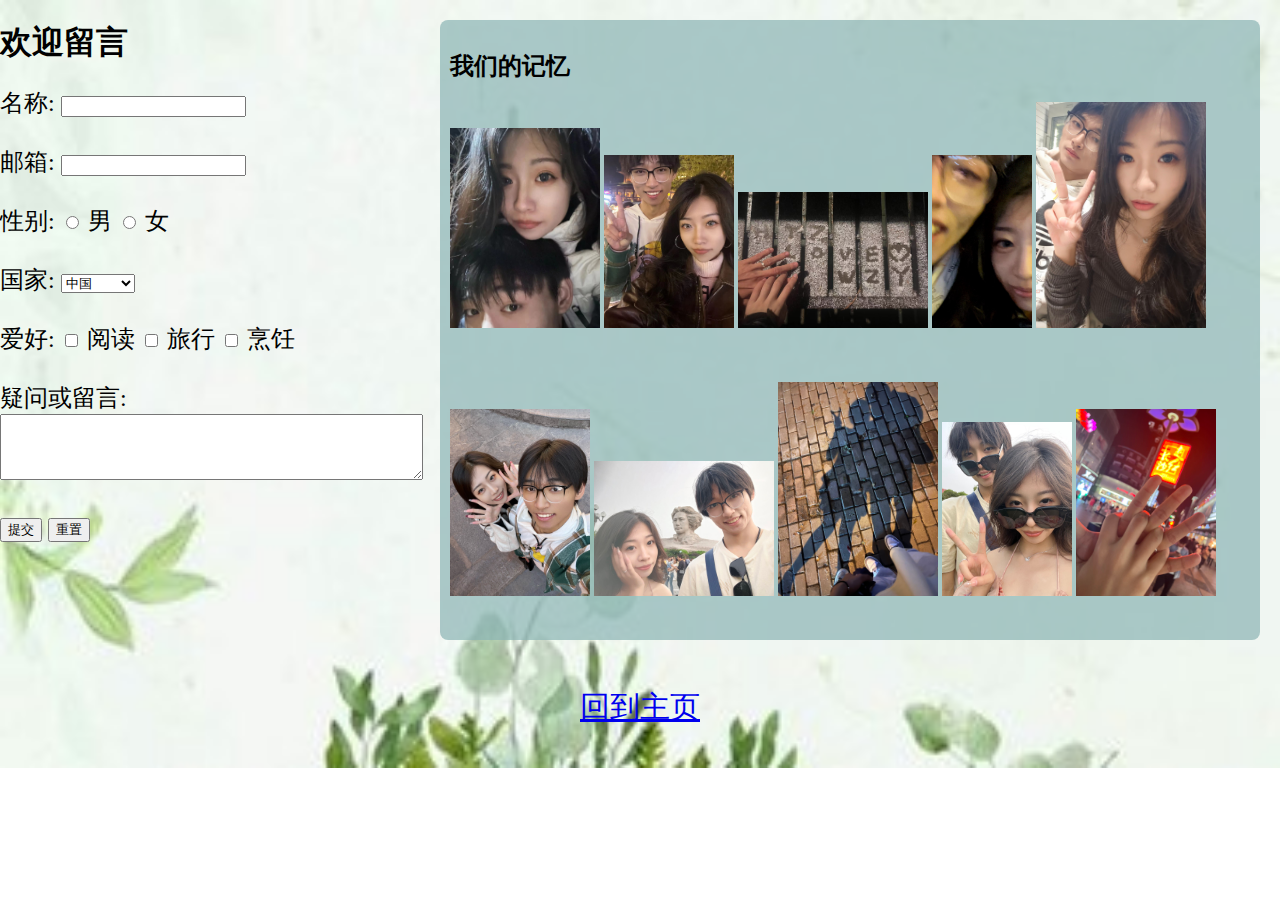
<file: ask.html>
<!DOCTYPE html>
<html lang="en">
<head>
    <meta charset="UTF-8">
    <meta name="viewport" content="width=device-width, initial-scale=1.0">
    <title>留言区</title>
    <link rel="stylesheet" href="ask.css">
</head>
<body>
    <!-- 页面标题 -->
    <h1>欢迎留言</h1>

    <!-- 表单部分，提交到 suc.html -->
    <form action="suc.html" method="post">
        <!-- 名称输入框 -->
        <label for="username">名称:</label>
        <input type="text" id="username" name="username" required>
        <br><br>
        <!-- 邮箱输入框 -->
        <label for="email">邮箱:</label>
        <input type="email" id="email" name="email" required>
        <br><br>
        <!-- 性别选择 -->
        <label for="gender">性别:</label>
        <input type="radio" id="male" name="gender" value="male">
        <label for="male">男</label>
        <input type="radio" id="female" name="gender" value="female">
        <label for="female">女</label>
        <br><br>
        <!-- 国家选择 -->
        <label for="country">国家:</label>
        <select id="country" name="country">
            <option value="china">中国</option>
            <option value="else">其他国家</option>
        </select>
        <br><br>
        <!-- 爱好选择 -->
        <label for="hobbies">爱好:</label>
        <input type="checkbox" id="reading" name="hobbies" value="reading">
        <label for="reading">阅读</label>
        <input type="checkbox" id="traveling" name="hobbies" value="traveling">
        <label for="traveling">旅行</label>
        <input type="checkbox" id="cooking" name="hobbies" value="cooking">
        <label for="cooking">烹饪</label>
        <br><br>
        <!-- 留言或疑问输入框 -->
        <label for="bio">疑问或留言:</label>
        <br>
        <textarea id="bio" name="bio" rows="4" cols="50"></textarea>
        <br><br>
        <!-- 提交和重置按钮 -->
        <input type="submit" value="提交">
        <input type="reset" value="重置">
    </form>
    <!-- JavaScript 部分：表单提交事件 -->
    <script>
        // 用于在 HTML 文档中嵌入或引用 JavaScript 代码
        document.getElementById('myForm').addEventListener('submit', function(event) {
            event.preventDefault(); // 阻止默认的表单提交行为
            document.getElementById('confirmationMessage').classList.remove('hidden'); // 显示确认消息
        });
    </script>
    <!-- 侧边栏部分 -->
    <aside>
        <h2>我们的记忆</h2>
        <p>
            <!-- 多张图片 -->
            <img id="a4" src="../image/4.jpg" alt="loading...">
            <img id="a2" src="../image/2.jpg" alt="loading...">
            <img id="a1" src="../image/1.jpg" alt="loading...">
            <img id="a3" src="../image/3.jpg" alt="loading...">
            <img id="a5" src="../image/5.jpg" alt="loading...">
        </p><br>
        <p>
            <img id="a6" src="../image/6.jpg" alt="loading...">
            <img id="a7" src="../image/7.jpg" alt="loading...">
            <img id="a8" src="../image/8.jpg" alt="loading...">
            <img id="a9" src="../image/9.jpg" alt="loading...">
            <img id="a10" src="../image/10.jpg" alt="loading...">
        </p>
    </aside>

    <!-- 页脚部分 -->
    <footer class="inner">
        <!-- 回到主页链接 -->
        <a href="..\home\home.html" class="good">回到主页</a>
    </footer>
</body>
</html>
</file>
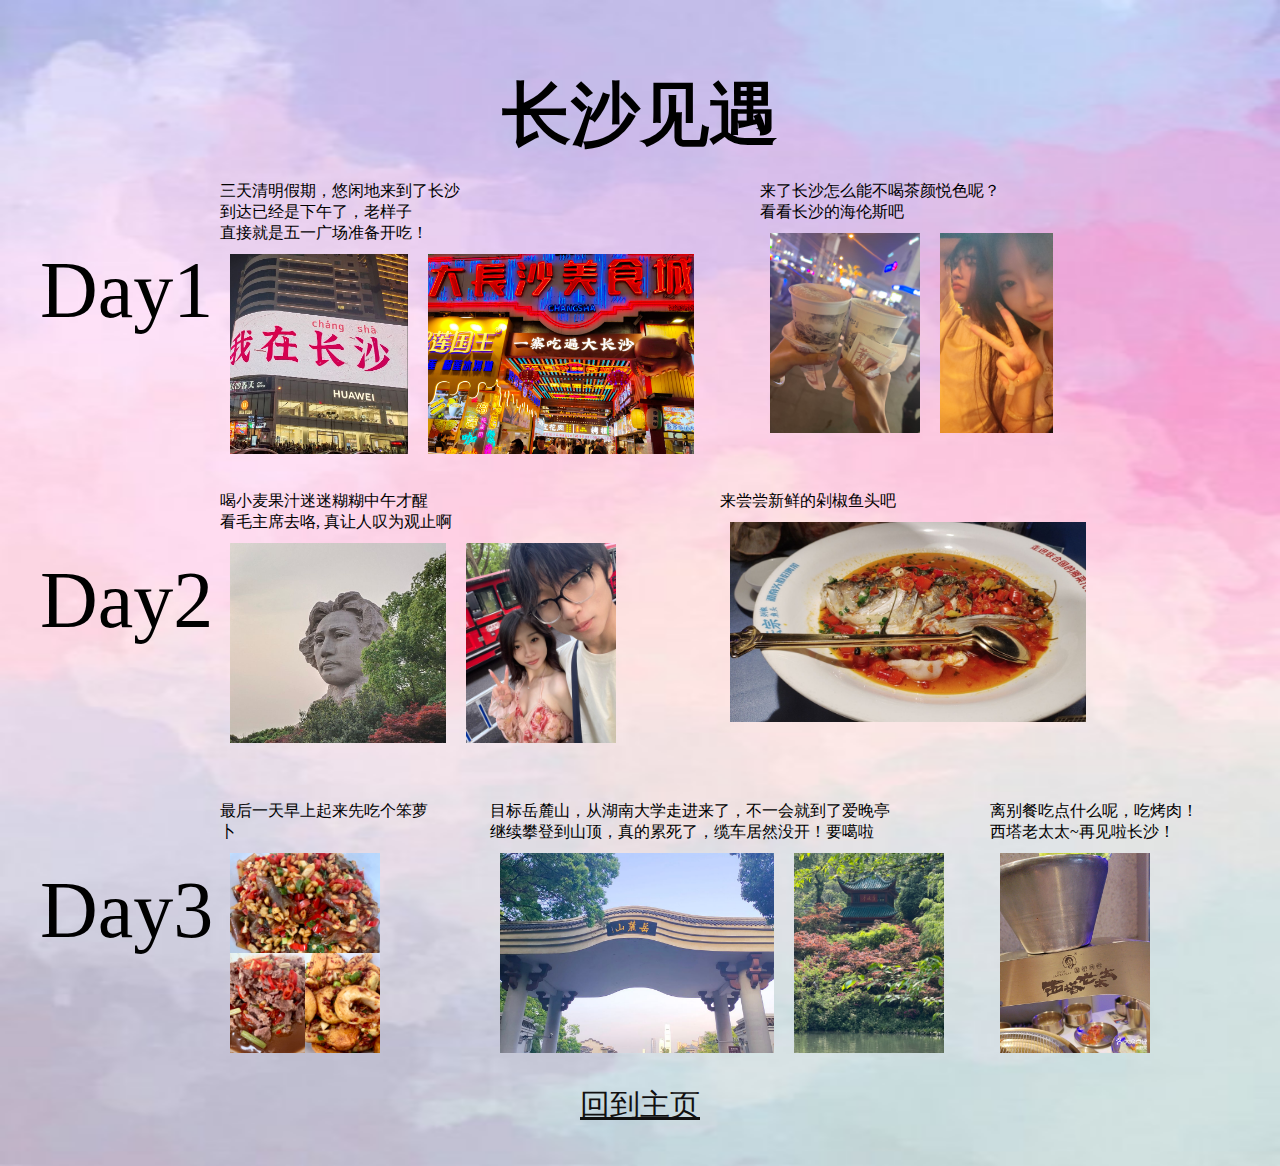
<file: changsha.html>
<!DOCTYPE html>
<html lang="en">
    <meta charset="utf-8">
        <meta name="viewport" content="width=device -width, initial-scale=1.0">
        <title>走进长沙</title>
        <link rel=" stylesheet" href="changsha.css" >
    </head>
    <body>
        <header class="top">
            <p>
                长沙见遇
            </p>
        </header>
        <div id="container_1">
            <div class="inner">
                <div class="cont_1_1">
                    <p>Day1</p>
                </div>
                <div class="cont_1_2">
                    <p>
                        三天清明假期，悠闲地来到了长沙<br>
                        到达已经是下午了，老样子<br>
                        直接就是五一广场准备开吃！<br>
                        <img src="../image/我在长沙.jpg" alt="loading..."><img src="../image/长沙美食.jpg" alt="loading...">
                    </p>
                </div>
                <div class="cont_1_3">
                    <p>来了长沙怎么能不喝茶颜悦色呢？<br>
                        看看长沙的海伦斯吧<br>
                    <img src="../image/茶颜悦色.jpg" alt="loading...">
                    <img src="../image/海伦斯.jpg" alt="loading..."></p>
                </div>
            </div>
        </div>
        <div id="container_2">
            <div class="inner">
                <div class="cont_1_1">
                    <p>Day2</p>
                </div>
                <div class="cont_2_1">
                    <p>
                    喝小麦果汁迷迷糊糊中午才醒<br>
                    看毛主席去咯,
                    真让人叹为观止啊<br>
                    <img src="../image/橘子洲.jpg" alt="loading...">
                    <img src="../image/小火车.jpg" alt="loading..."></p>
                </div>
                <div class="cont_2_2">
                    <p>来尝尝新鲜的剁椒鱼头吧<br>
                    <img src="../image/鱼头.jpg" alt="loading..."></p>
                </div>
            </div>
        </div>
        <div id="container_3">
            <div class="inner">
                <div class="cont_1_1">
                    <p>Day3</p>
                </div>
                <div class="cont_2_2">
                    <p>
                    最后一天早上起来先吃个笨萝卜<br>
                    <img src="../image/笨萝卜.jpg" alt="loading..."></p>
                </div>
                <div class="cont_3_3">
                    <p>
                    目标岳麓山，从湖南大学走进来了，不一会就到了爱晚亭<br>
                    继续攀登到山顶，真的累死了，缆车居然没开！要噶啦<br>
                    <img src="../image/岳麓山.jpg" alt="loading...">
                    <img src="../image/爱晚亭.jpg" alt="loading..."></p>
                </div>
                <div class="cont_2_2">
                    <p>离别餐吃点什么呢，吃烤肉！<br>
                        西塔老太太~再见啦长沙！<br>
                    <img src="../image/老太太.jpg" alt="loading..."></p>
                </div>
            </div>
        </div>
        <footer class="inner">
            <a href="..\home\home.html" class="good">回到主页</a>
        </footer>
    </body>

</html>
</file>
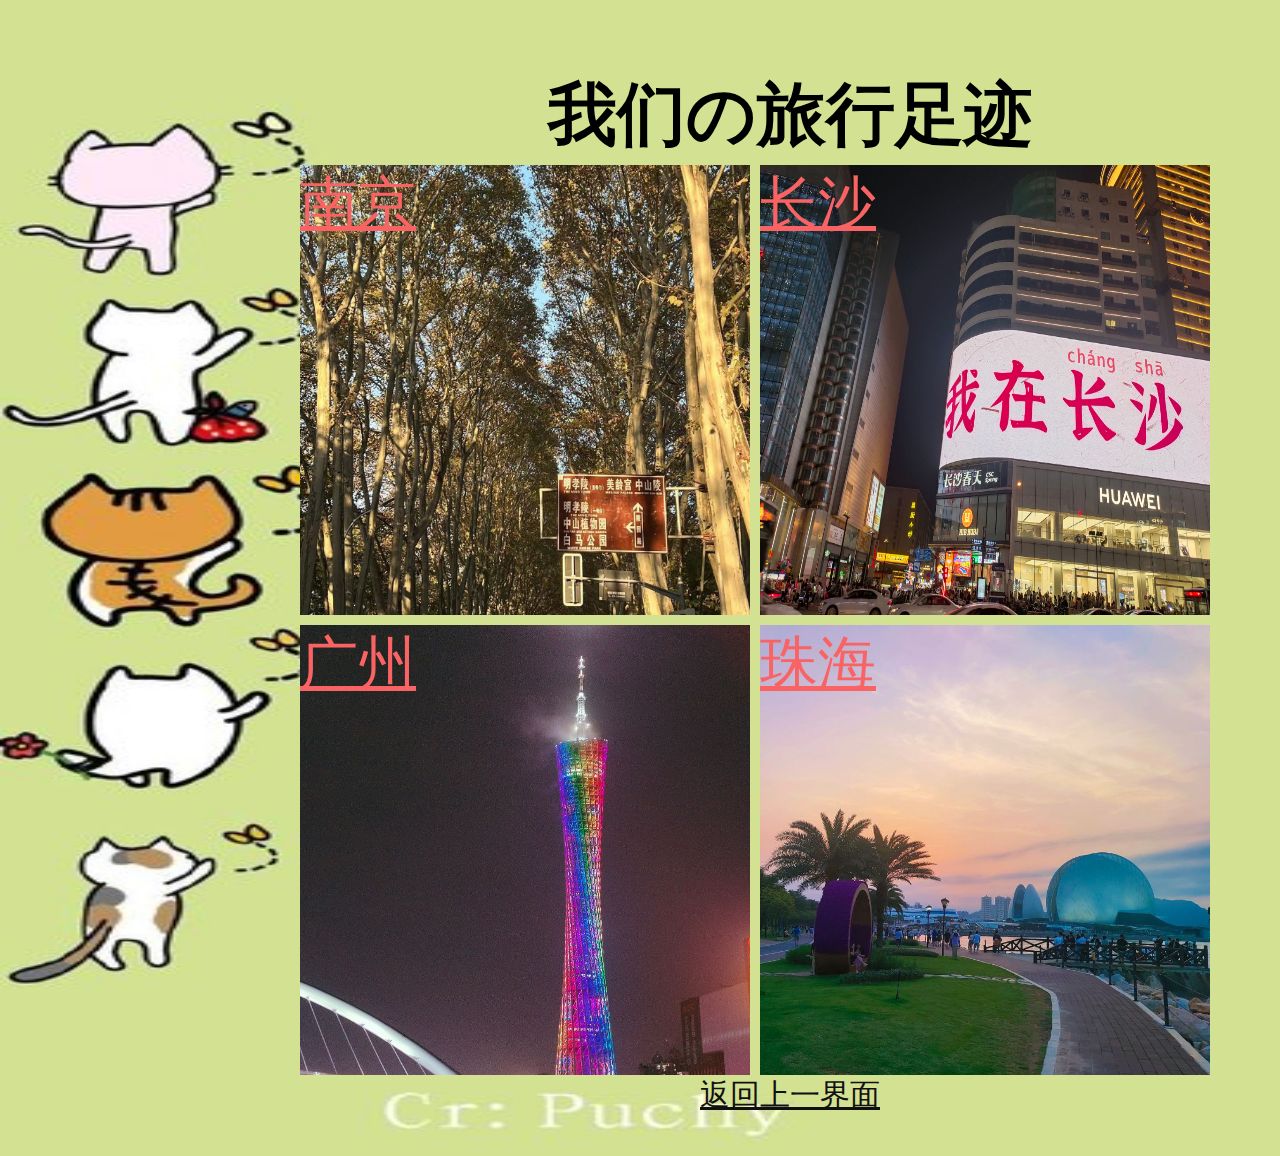
<file: home.html>
<!DOCTYPE html>
<html lang="en">
    <head>
        <meta charset="utf-8">
        <meta name="viewport" content="width=device -width, initial-scale=1.0">
        <title>旅行日志</title>
        <link rel=" stylesheet" href="home.css" >
    </head>
    <body>
        <header class="top">
            <p>
                我们の旅行足迹
            </p>
        </header>
        <div id="container_1">
            <div class="inner">
                <div id="cont_1_1">
                    <!-- 链接其它文档-->
                    <a href="..\Nanjing\nanjing.html" class="ck">南京</a>
                </div>
                <div id="cont_1_2">
                    <a href="..\Changsha\changsha.html" class="ck">长沙</a>
                </div>
            </div>
        </div>
        <div id="container_2">
            <div class="inner">
                <div id="cont_2_1">
                    <a href="..\Guangzhou\guangzhou.html" class="ck">广州</a>
                </div>
                <div id="cont_2_2">
                    <a href="..\Zhuhai\zhuhai.html" class="ck">珠海</a>
                </div>
            </div>
        </div>
        <footer class="inner">
            <a href="..\index\index.html" class="good">返回上一界面</a>
        </footer>
    </body>
</html>
</file>
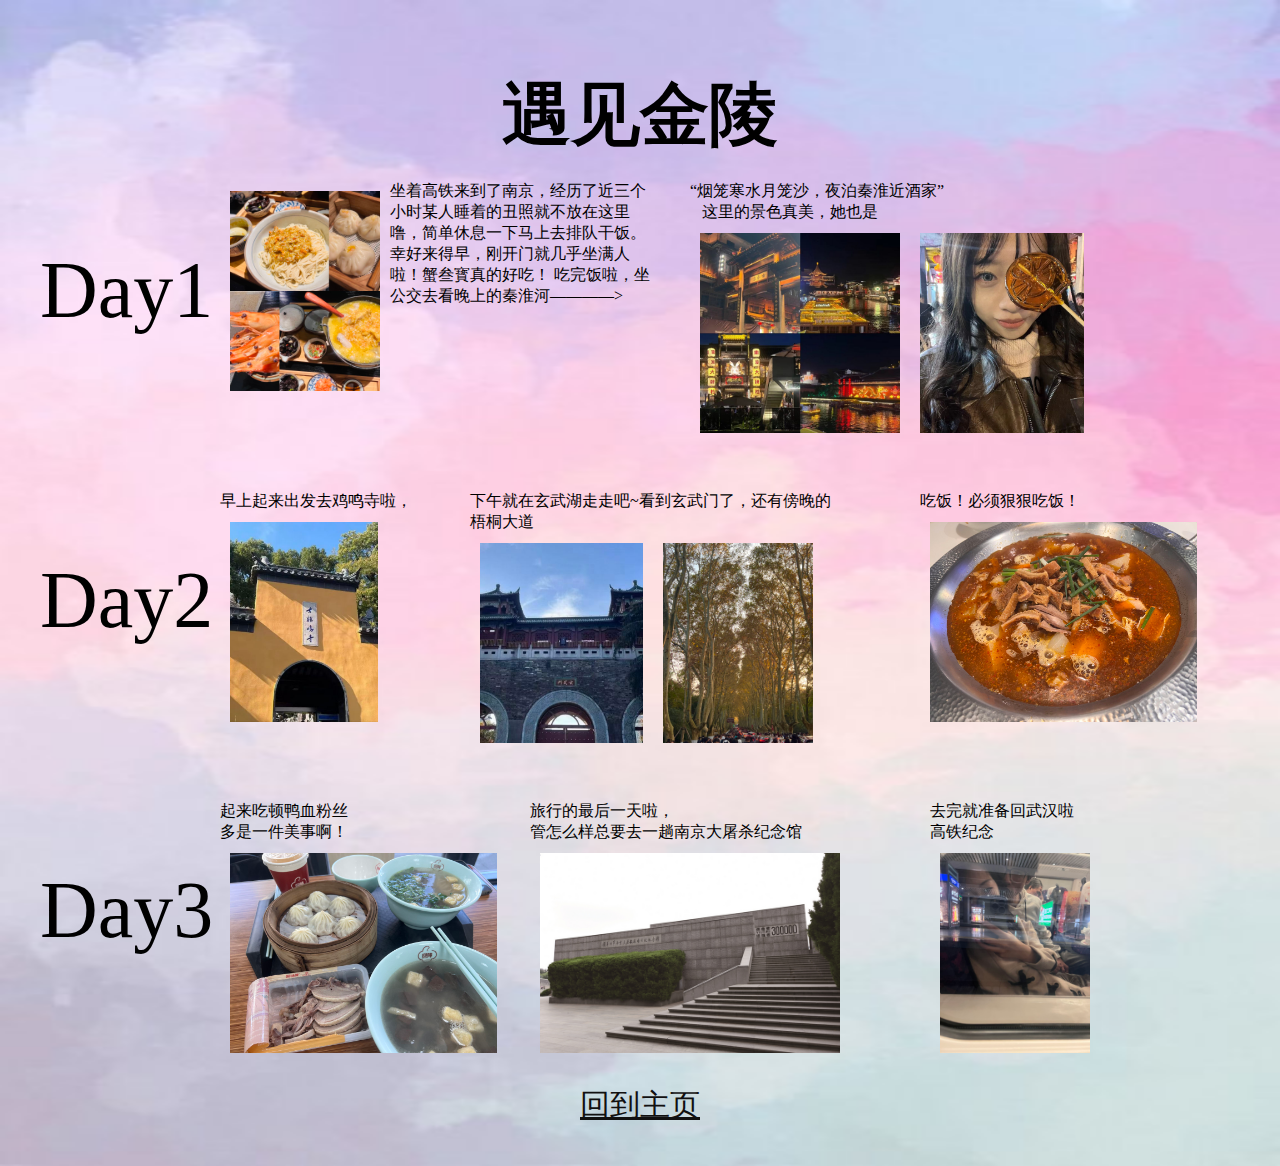
<file: nanjing.html>
<!DOCTYPE html>
<html lang="en">
    <meta charset="utf-8">
        <meta name="viewport" content="width=device -width, initial-scale=1.0">
        <title>走进南京</title>
        <link rel=" stylesheet" href="nanjing.css" >
    </head>
     <!-- 页眉部分 -->
     <header class="top">
        <p>遇见金陵</p>
    </header>

    <!-- 容器部分 -->
    <div id="container_1">
        <div class="inner">
            <!-- 第一个子容器-->
            <div class="cont_1_1">
                <p>Day1</p>
            </div>
            <!-- 第二个子容器-->
            <div class="cont_1_2">
                <p>
                    <img src="../image/面.jpg" alt="loading...">
                    坐着高铁来到了南京，经历了近三个小时某人睡着的丑照就不放在这里噜，简单休息一下马上去排队干饭。
                    幸好来得早，刚开门就几乎坐满人啦！蟹叁寳真的好吃！
                    吃完饭啦，坐公交去看晚上的秦淮河————>
                </p>
            </div>
            <!-- 第三个子容器：描述秦淮河的景色 -->
            <div class="cont_1_3">
                <p>
                    <!-- 引用 -->
                    <q>烟笼寒水月笼沙，夜泊秦淮近酒家</q><br>
                    &nbsp;&nbsp;&nbsp;这里的景色真美，她也是<br>
                    <!-- 图片-->
                    <img src="../image/秦淮河.jpg" alt="loading...">
                    <img src="../image/南京1.jpg" alt="loading...">
                </p>
            </div>
        </div>
     </div>
        <div id="container_2">
            <div class="inner">
                <div class="cont_2_1">
                    <p>Day2</p>
                </div>
                <div class="cont_2_2">
                    <p>
                    早上起来出发去鸡鸣寺啦，<br>
                    <img src="../image/鸡鸣寺.jpg" alt="loading..."></p>
                </div>
                <div class="cont_2_3">
                    <p>下午就在玄武湖走走吧~看到玄武门了，还有傍晚的<br>
                        梧桐大道<br>
                    <img src="../image/玄武湖.jpg" alt="loading...">
                    <img src="../image/梧桐.jpg" alt="loading..."></p>
                </div>
                <div class="cont_2_4">
                    <p>吃饭！必须狠狠吃饭！<br>
                    <img src="../image/南京饭.jpg" alt="loading..."></p>
                </div>
            </div>
        </div>
        <div id="container_3">
            <div class="inner">
                <div class="cont_1_1">
                    <p>Day3</p>
                </div>
                <div class="cont_2_2">
                    <p>
                    起来吃顿鸭血粉丝<br>
                    多是一件美事啊！<br>
                    <img src="../image/鸭血粉丝.jpg" alt="loading..."></p>
                </div>
                <div class="cont_3_3">
                    <p>
                    旅行的最后一天啦，<br>
                    管怎么样总要去一趟南京大屠杀纪念馆<br>
                    <img src="../image/纪念馆.jpg" alt="loading..."></p>
                </div>
                <div class="cont_2_4">
                    <p>去完就准备回武汉啦<br>
                        高铁纪念<br>
                        <img src="../image/南京高铁.jpg" alt="loading...">
                    </p>
                </div>
            </div>
        </div>
        <footer class="inner">
            <a href="..\home\home.html" class="good">回到主页</a>
        </footer>
    </body>

</html>
</file>
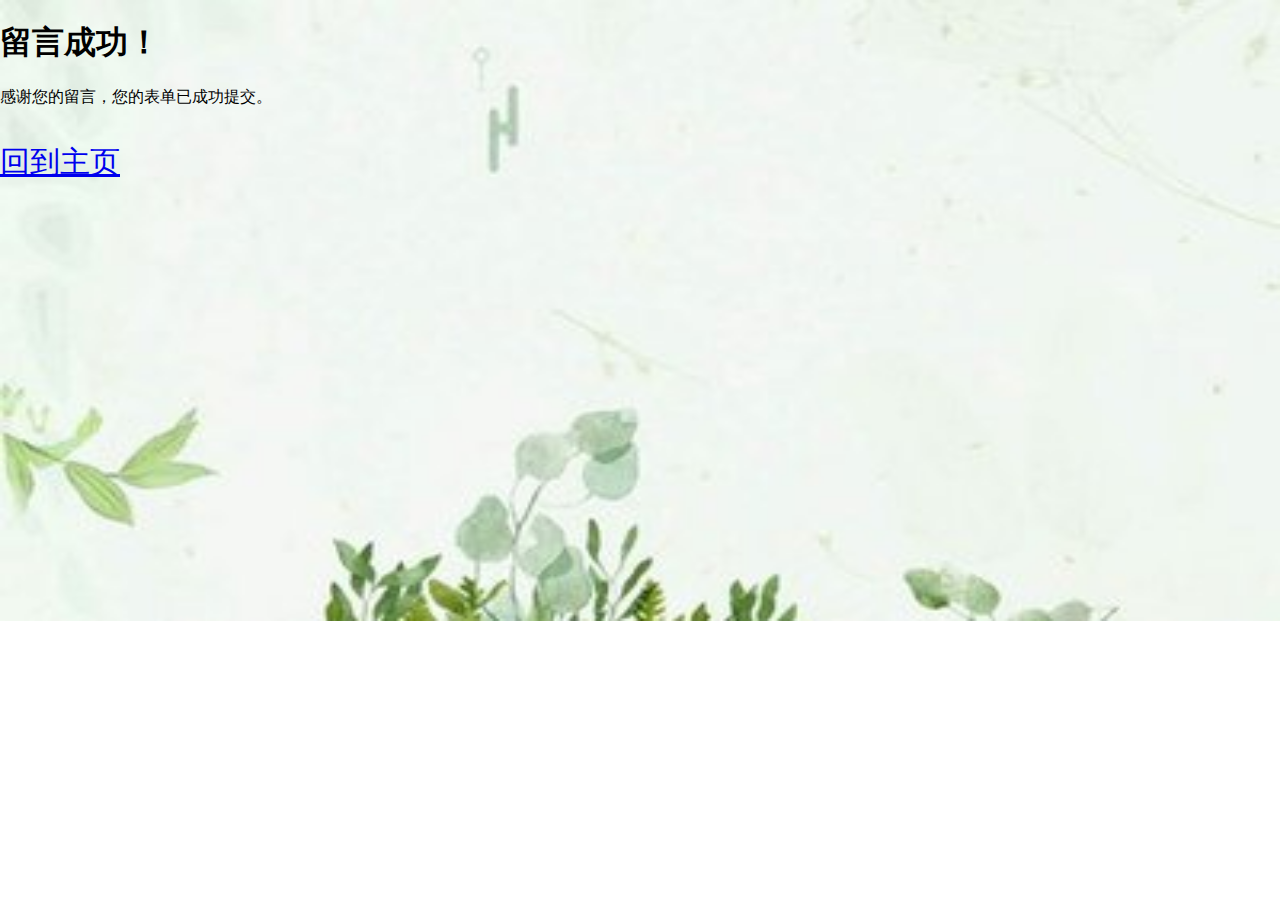
<file: suc.html>
<!DOCTYPE html>
<html lang="en">
<head>
    <meta charset="UTF-8">
    <meta name="viewport" content="width=device-width, initial-scale=1.0">
    <title>提交成功</title>
    <link rel=" stylesheet" href="suc.css" >
</head>
<body>
    <h1>留言成功！</h1>
    <p>感谢您的留言，您的表单已成功提交。</p><br>
    <a href="..\home\home.html" class="good">回到主页</a>
</body>
</html>
</file>
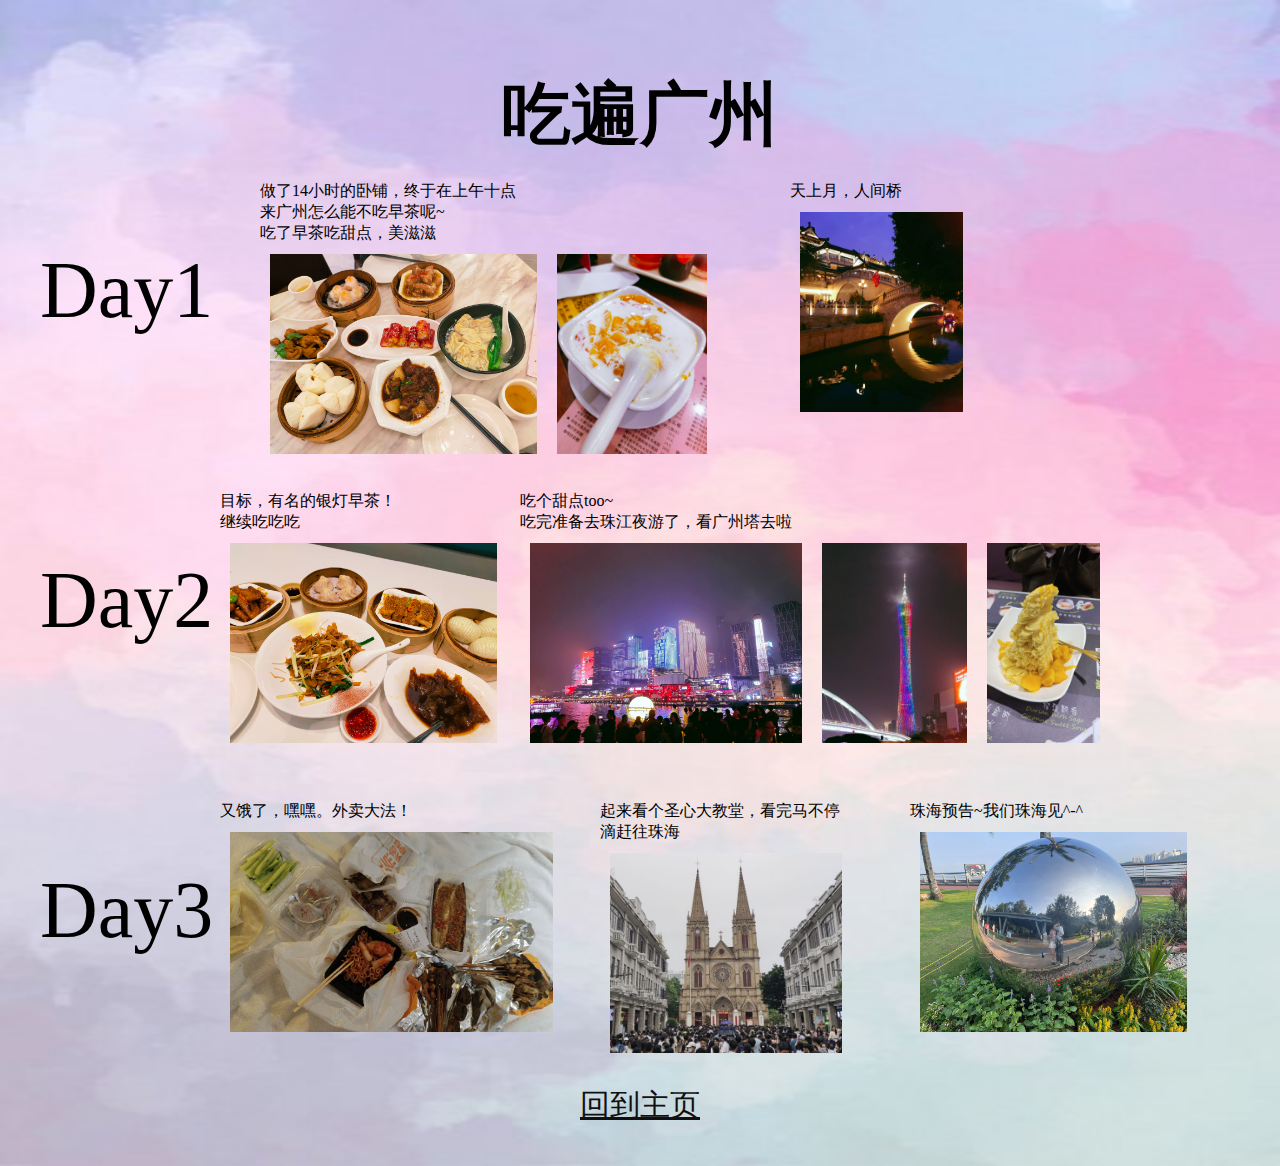
<file: Guangzhou/guangzhou.html>
<!DOCTYPE html>
<html lang="en">
    <meta charset="utf-8">
        <meta name="viewport" content="width=device -width, initial-scale=1.0">
        <title>走进广州</title>
        <link rel=" stylesheet" href="guangzhou.css" >
    </head>
    <body>
        <header class="top">
            <p>
                吃遍广州
            </p>
        </header>
        <div id="container_1">
            <div class="inner">
                <div class="cont_1_1">
                    <p>Day1</p>
                </div>
                <div class="cont_1_3">
                    <p>
                        做了14小时的卧铺，终于在上午十点<br>
                        来广州怎么能不吃早茶呢~<br>
                        吃了早茶吃甜点，美滋滋<br>
                        <img src="../image/彩点.jpg" alt="loading...">
                        <img src="../image/南信.jpg" alt="loading..."></p>
                </div>
                <div class="cont_1_2">
                    <p>天上月，人间桥<br>
                    <img src="../image/月亮桥.jpg" alt="loading..."></p>
                </div>
            </div>
        </div>
        <div id="container_2">
            <div class="inner">
                <div class="cont_2_1">
                    <p>Day2</p>
                </div>
                <div class="cont_2_2">
                    <p>
                    目标，有名的银灯早茶！<br>
                    继续吃吃吃<br>
                    <img src="../image/银灯.jpg" alt="loading..."></p>
                </div>
                <div class="cont_2_3">
                    <p>吃个甜点too~<br>
                        吃完准备去珠江夜游了，看广州塔去啦<br>
                    <img src="../image/珠江.jpg" alt="loading...">
                    <img src="../image/广州塔.jpg" alt="loading...">
                    <img src="../image/五代.jpg" alt="loading..."></p>
                </div>
            </div>
        </div>
        <div id="container_3">
            <div class="inner">
                <div class="cont_1_1">
                    <p>Day3</p>
                </div>
                <div class="cont_2_4">
                    <p>又饿了，嘿嘿。外卖大法！<br>
                    <img src="../image/外卖.jpg" alt="loading..."></p>
                </div>
                <div class="cont_2_2">
                    <p>
                    起来看个圣心大教堂，看完马不停滴赶往珠海<br>
                    <img src="../image/圣心.jpg" alt="loading..."></p>
                </div>
                <div class="cont_3_3">
                    <p>
                    珠海预告~我们珠海见^-^<br>
                    <img src="../image/预告珠海.jpg" alt="loading..."></p>
                </div>
            </div>
        </div>
        <footer class="inner">
            <a href="..\home\home.html" class="good">回到主页</a>
        </footer>
    </body>

</html>
</file>
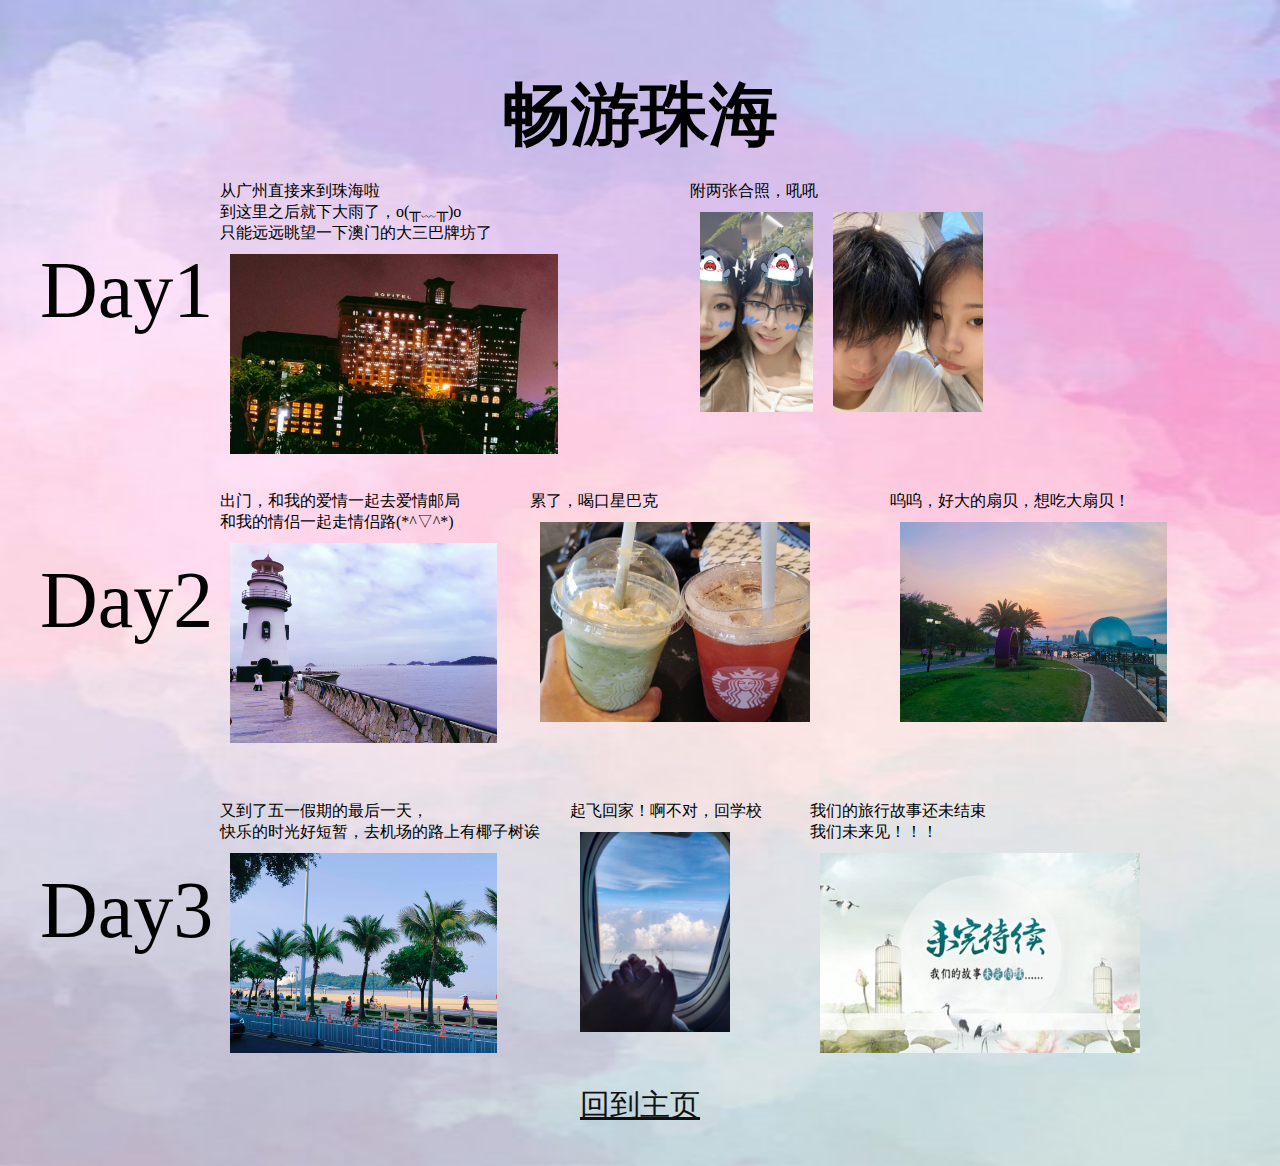
<file: Zhuhai/zhuhai.html>
<!DOCTYPE html>
<html lang="en">
    <meta charset="utf-8">
        <meta name="viewport" content="width=device -width, initial-scale=1.0">
        <title>走进珠海</title>
        <link rel=" stylesheet" href="zhuhai.css" >
    </head>
    <body>
        <header class="top">
            <p>
                畅游珠海
            </p>
        </header>
        <div id="container_1">
            <div class="inner">
                <div class="cont_1_1">
                    <p>Day1</p>
                </div>
                <div class="cont_1_2">
                    <p>
                        从广州直接来到珠海啦<br>
                        到这里之后就下大雨了，o(╥﹏╥)o <br>
                        只能远远眺望一下澳门的大三巴牌坊了<br>
                        <img src="../image/大三巴.jpg" alt="loading...">
                    </p>
                </div>
                <div class="cont_1_3">
                    <p>
                        附两张合照，吼吼<br>
                        <img src="../image/合照1.jpg" alt="loading...">
                        <img src="../image/合照2.jpg" alt="loading...">
                    </p>
                </div>
            </div>
        </div>
        <div id="container_2">
            <div class="inner">
                <div class="cont_2_1">
                    <p>Day2</p>
                </div>
                <div class="cont_2_2">
                    <p>出门，和我的爱情一起去爱情邮局<br>
                        和我的情侣一起走情侣路(*^▽^*) <br>
                        <img src="../image/爱情.jpg" alt="loading..."></p>
                </div>
                <div class="cont_2_3">
                    <p>累了，喝口星巴克<br>
                    <img src="../image/星巴克.jpg" alt="loading...">
                </div>
                <div class="cont_2_4">
                    <p>呜呜，好大的扇贝，想吃大扇贝！<br>
                    <img src="../image/大扇贝.jpg" alt="loading..."></p>
                </div>
            </div>
        </div>
        <div id="container_3">
            <div class="inner">
                <div class="cont_1_1">
                    <p>Day3</p>
                </div>
                <div class="cont_3_3">
                    <p>
                    又到了五一假期的最后一天，<br>
                    快乐的时光好短暂，去机场的路上有椰子树诶<br>
                    <img src="../image/椰子.jpg" alt="loading..."></p>
                </div>
                <div class="cont_2_4">
                    <p>起飞回家！啊不对，回学校<br>
                    <img src="../image/飞机.jpg" alt="loading..."></p>
                </div>
                <div class="cont_2_4">
                    <p>我们的旅行故事还未结束<br>
                       我们未来见！！！
                    <img src="../image/未完待续.jpg" alt="loading..."></p>
                </div>
            </div>
        </div>
        <footer class="inner">
            <a href="..\home\home.html" class="good">回到主页</a>
        </footer>
    </body>

</html>
</file>
<file: ask.css>
body{
    margin: 0px;
    background-image: url('../image/a背景.jpg'); 
    background-size: 100% 100%;
    background-position: center;
    background-repeat: no-repeat;
}
form{
    height: 600px;
    font-size: x-large;
    font-family: 'Comic Sans MS', cursive;
}
aside {
    position: absolute; /* 将aside元素定位为绝对定位，使其脱离正常文档流 */
    top: 20px; /* 将aside元素的顶部边距设为20像素 */
    right: 20px; /* 将aside元素的右边距设为20像素*/
    width: 800px; /* 设置aside元素的宽度为800像素 */
    height: 600px;/* 设置aside元素的高度为600像素 */
    background-color: rgba(138, 179, 179, 0.7); /* 设置背景颜色为带透明度的颜色，颜色为RGBA */
    padding: 10px; /* 设置aside元素内容的内边距为10像素 */
    z-index: 1000; /* 设置z-index为1000，确保aside元素在其他元素之上 */
    border-radius: 8px; /* 设置aside元素的边框圆角为8像素 */
}
#a1{
    width: 190px;
    height: auto;
}
#a2{
    width: 130px;
    height: auto;
}
#a3{
    width: 100px;
    height: auto;
}
#a4{
    width: 150px;
    height: auto;
}
#a5{
    width: 170px;
    height: auto;
}
#a6{
    width: 140px;
    height: auto;
}
#a7{
    width: 180px;
    height: auto;
}
#a8{
    width: 160px;
    height: auto;
}
#a9{
    width: 130px;
    height: auto;
}
#a10{
    width: 140px;
    height: auto;
}

footer{
    text-align: center;
    margin-bottom: 40px;
    font-size: 30px;
}
</file>
<file: changsha.css>
body{
    margin: 0px;
    background-image: url('../image/背景.jpg'); 
    background-size: 100% 100%;
    background-position: center;
    background-repeat: no-repeat;
}
header{
    margin-top: 0px;   
    font-family:  'Comic Sans MS', cursive;    
    font-size: 69px;
    font-weight: bold;
    text-align: center;
    height: 96px;
}
img{
    margin-top: 0px;
    height: 200px;
    width:auto;
    float: left; 
    margin: 10px; /* 图片周围的间距 */
}
div.inner{
    width: 1200px;
    margin-left: auto;
    margin-right: auto;
}
#container_1{
    margin-top: 0px;       
    height: 300px;
}
.good{
    color: rgb(17, 16, 16);
    text-decoration: underline;
}
.good:hover {
    color: rgb(213, 43, 43); 
}
.cont_1_1{
    margin-top: 0px;       
    height: 300px;
    width: 180px;
    font-size: 80px;
    float: left;
}
.cont_1_2{
    margin-top: 0px;       
    height: 300px;
    width:500px;
    float: left;
}
.cont_1_3{
    margin-top: 0px;   
    margin-left: 40px;    
    height: 300px;
    width:430px;
    float: left;
}
#container_2{
    margin-top: 10px;       
    height: 300px;
}
.cont_2_1{
    margin-top: 0px;       
    height: 300px;
    width:500px;
    float: left;
}
.cont_2_2{
    margin-top: 0px;       
    height: 300px;
    width:210px;
    float: left;
}
#container_3{
    margin-top: 10px;       
    height: 300px;
}
.cont_3_3{
    margin-top: 0px; 
    margin-left: 60px;
    height: 300px;
    width: 500px;
    float: left;
}
footer{
    text-align: center;
    margin-bottom: 40px;
    font-size: 30px;
}
</file>
<file: home.css>
body{
    margin: 0px;
    background-image: url('../image/h背景.jpg'); 
    background-size: 100% 100%;
    background-position: center;
    background-repeat: no-repeat;
}
header{
    margin-top: 0px;   
    margin-left: 300px;
    font-family:  'Comic Sans MS', cursive;    
    font-size: 69px;
    font-weight: bold;
    text-align: center;
    height: 96px;
}
div.inner{
    width: 910px;
    margin-left: 300px;
    margin-right: auto;
}
#container_1{
    margin-top: 0px;       
    height: 450px;
}

.ck{
    font-family: 'Courier New', Courier, monospace;
    font-size: 58px;
    color:rgb(249, 99, 99);
    text-decoration: underline;
}
.ck:hover {
    color: rgba(45, 228, 235, 0.694); /* 设置悬停时链接的颜色 */
}
.good{
    color: rgb(17, 16, 16);
    text-decoration: underline;
}
.good:hover {
    color: rgb(213, 43, 43); 
}
#cont_1_1{
    margin-top: 0px;       
    height: 450px;
    width: 450px;
    background-image: url('../image/h背景11.jpg'); 
    background-size: 100% 100%;
    background-position: center;
    background-repeat: no-repeat;
    float: left;
}
#cont_1_2{
    margin-top: 0px;  
    margin-left: 10px;     
    height: 450px;
    width:450px;
    background-image: url('../image/h背景12.jpg'); 
    background-size: 100% 100%;
    background-position: center;
    background-repeat: no-repeat;
    float: left;
}
#container_2{
    margin-top: 10px;       
    height: 450px;
}
#cont_2_1{
    margin-top: 0px;       
    height: 450px;
    width: 450px;
    background-image: url('../image/h背景21.jpg'); 
    background-size: 100% 100%;
    background-position: center;
    background-repeat: no-repeat;
    float: left;
}
#cont_2_2{
    margin-top: 0px;  
    margin-left: 10px;     
    height: 450px;
    width: 450px;
    background-image: url('../image/h背景22.jpg'); 
    background-size: 100% 100%;
    background-position: center;
    background-repeat: no-repeat;
    float: left;
}
footer{
    margin-left: 300px;
    margin-bottom: 40px;
    font-size: 30px;
    text-align: center;
}
</file>
<file: nanjing.css>
body{
    margin: 0px;
    background-image: url('../image/背景.jpg'); 
    background-size: 100% 100%;
    background-position: center;
    background-repeat: no-repeat;
}
header{
    margin-top: 0px;   
    font-family:  'Comic Sans MS', cursive;    
    font-size: 69px;
    font-weight: bold;
    text-align: center;
    height: 96px;
}
img{
    margin-top: 0px;
    height: 200px;
    width:auto ;
    float: left; 
    margin: 10px; /* 图片周围的间距 */
}
div.inner{
    width: 1200px;
    margin-left: auto;
    margin-right: auto;
}
#container_1{
    margin-top: 0px;       
    height: 300px;
}
.good{
    color: rgb(17, 16, 16);
    text-decoration: underline;
}
.good:hover {
    color: rgb(213, 43, 43); 
}
.cont_1_1{
    margin-top: 0px;       
    height: 300px;
    width: 180px;
    font-size: 80px;
    float: left;
}
.cont_1_2{
    margin-top: 0px;       
    height: 300px;
    width:430px;
    float: left;
}
.cont_1_3{
    margin-top: 0px;   
    margin-left: 40px;    
    height: 300px;
    width:430px;
    float: left;
}
#container_2{
    margin-top: 10px;       
    height: 300px;
}
#container_3{
    margin-top: 10px;       
    height: 300px;
}
.cont_2_1{
    margin-top: 0px;       
    height: 300px;
    width: 180px;
    font-size: 80px;
    float: left;
}
.cont_2_2{ margin-top: 0px;      
    height: 300px;
    width: 250px;
    float: left;
}
.cont_2_3{
    margin-top: 0px;       
    height: 300px;
    width: 450px;
    float: left;
}
.cont_2_4{
    margin-top: 0px;      
    height: 300px;
    width: 250px;
    float: left;
}
#container_3{
    margin-top: 10px;       
    height: 300px;
}
.cont_3_3{
    margin-top: 0px; 
    margin-left: 60px;
    height: 300px;
    width: 400px;
    float: left;
}
footer{
    text-align: center;
    margin-bottom: 40px;
    font-size: 30px;
}
</file>
<file: suc.css>
body{
    margin: 0px;
    height: 600px;
    background-image: url('../image/a背景.jpg'); 
    background-size: 100% 100%;
    background-position: center;
    background-repeat: no-repeat;
}
a{
    font-size: 30px;
}
</file>
<file: Guangzhou/guangzhou.css>
body{
    margin: 0px;
    background-image: url('../image/背景.jpg'); 
    background-size: 100% 100%;
    background-position: center;
    background-repeat: no-repeat;
}
header{
    margin-top: 0px;   
    font-family:  'Comic Sans MS', cursive;    
    font-size: 69px;
    font-weight: bold;
    text-align: center;
    height: 96px;
}
img{
    margin-top: 0px;
    height: 200px;
    width:auto ;
    float: left; 
    margin: 10px; /* 图片周围的间距 */
}
div.inner{
    width: 1200px;
    margin-left: auto;
    margin-right: auto;
}
#container_1{
    margin-top: 0px;       
    height: 300px;
}
.good{
    color: rgb(17, 16, 16);
    text-decoration: underline;
}
.good:hover {
    color: rgb(213, 43, 43); 
}
.cont_1_1{
    margin-top: 0px;       
    height: 300px;
    width: 180px;
    font-size: 80px;
    float: left;
}
.cont_1_2{
    margin-top: 0px;       
    height: 300px;
    width:260px;
    float: left;
}
.cont_1_3{
    margin-top: 0px;   
    margin-left: 40px;    
    height: 300px;
    width:530px;
    float: left;
}
#container_2{
    margin-top: 10px;       
    height: 300px;
}
#container_3{
    margin-top: 10px;       
    height: 300px;
}
.cont_2_1{
    margin-top: 0px;       
    height: 300px;
    width: 180px;
    font-size: 80px;
    float: left;
}
.cont_2_2{
    margin-top: 0px;      
    height: 300px;
    width: 250px;
    float: left;
}
.cont_2_3{
    margin-top: 0px;   
    margin-left: 50px;    
    height: 300px;
    width: 700px;
    float: left;
}
.cont_2_4{
    margin-top: 0px;      
    height: 300px;
    width: 380px;
    float: left;
}
#container_3{
    margin-top: 10px;       
    height: 300px;
}
.cont_3_3{
    margin-top: 0px; 
    margin-left: 60px;
    height: 300px;
    width: 300px;
    float: left;
}
footer{
    text-align: center;
    margin-bottom: 40px;
    font-size: 30px;
}
</file>
<file: Zhuhai/zhuhai.css>
body{
    margin: 0px;
    background-image: url('../image/背景.jpg'); 
    background-size: 100% 100%;
    background-position: center;
    background-repeat: no-repeat;
}
header{
    margin-top: 0px;   
    font-family:  'Comic Sans MS', cursive;    
    font-size: 69px;
    font-weight: bold;
    text-align: center;
    height: 96px;
}
img{
    margin-top: 0px;
    height: 200px;
    width:auto ;
    float: left; 
    margin: 10px; /* 图片周围的间距 */
}
div.inner{
    width: 1200px;
    margin-left: auto;
    margin-right: auto;
}
#container_1{
    margin-top: 0px;       
    height: 300px;
}
.good{
    color: rgb(17, 16, 16);
    text-decoration: underline;
}
.good:hover {
    color: rgb(213, 43, 43); 
}
.cont_1_1{
    margin-top: 0px;       
    height: 300px;
    width: 180px;
    font-size: 80px;
    float: left;
}
.cont_1_2{
    margin-top: 0px;       
    height: 300px;
    width:430px;
    float: left;
}
.cont_1_3{
    margin-top: 0px;   
    margin-left: 40px;    
    height: 300px;
    width:430px;
    float: left;
}
#container_2{
    margin-top: 10px;       
    height: 300px;
}
.container_3{
    margin-top: 10px;       
    height: 300px;
}
.cont_2_1{
    margin-top: 0px;       
    height: 300px;
    width: 180px;
    font-size: 80px;
    float: left;
}
.cont_2_2{
    margin-top: 0px;      
    height: 300px;
    width: 310px;
    float: left;
}
.cont_2_3{
    margin-top: 0px;       
    height: 300px;
    width: 360px;
    float: left;
}
.cont_2_4{
    margin-top: 0px;      
    height: 300px;
    width: 240px;
    float: left;
}
#container_3{
    margin-top: 10px;       
    height: 300px;
}
.cont_3_3{
    margin-top: 0px; 
    height: 300px;
    width: 350px;
    float: left;
}
footer{
    text-align: center;
    margin-bottom: 40px;
    font-size: 30px;
}
</file>
